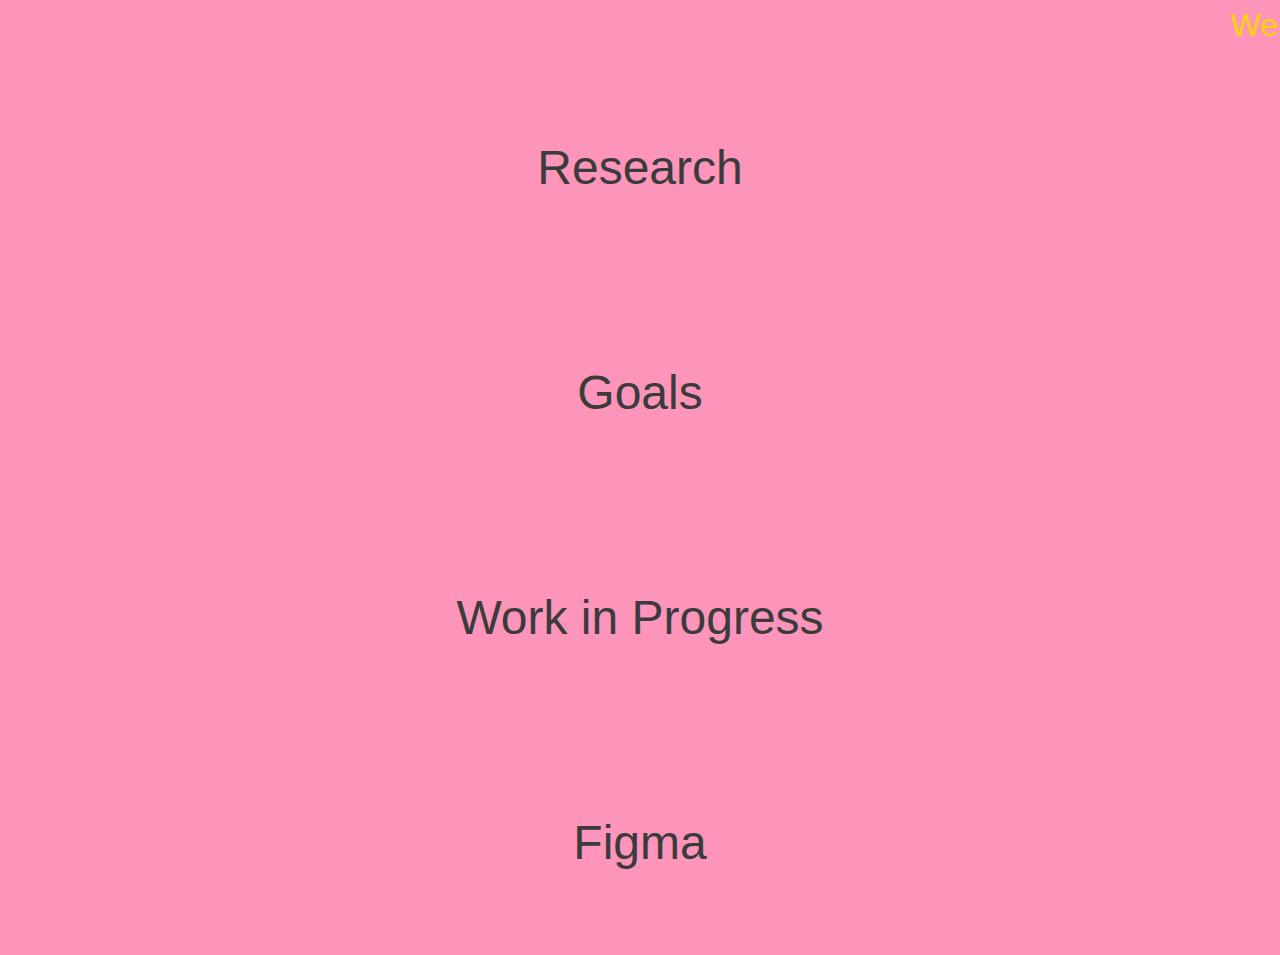
<file: index.html>
<!DOCTYPE html>
<html lang="en">
<head>
    <meta charset="UTF-8">
    <meta name="viewport" content="width=device-width, initial-scale=1.0">
    <title>Document</title>
    <link rel="stylesheet" href="style.css">
</head>
<body>
    <marquee>
        Welcome to The Prick Prod! Where Clearness is Correctness! Welcome to The Prick Prod! Where Clearness is Correctness! Welcome to The Prick Prod! Where Clearness is Correctness! Welcome to The Prick Prod! Where Clearness is Correctness! Welcome to The Prick Prod! Where Clearness is Correctness! Welcome to The Prick Prod! Where Clearness is Correctness! Welcome to The Prick Prod! Where Clearness is Correctness! Welcome to The Prick Prod! Where Clearness is Correctness! Welcome to The Prick Prod! Where Clearness is Correctness!
    </marquee>

    <section class="parent">     
        <a href="research.html"">Research</a>
        <a href="goals.html">Goals</a>
        <a href="password-game-copycat/indexy.html">Work in Progress</a>
        <a href="https://www.figma.com/proto/Vio7NJCC4sWtt9KUowhluD/DART349Midterm?type=design&node-id=1-2&scaling=min-zoom&page-id=0%3A1&starting-point-node-id=1%3A2">Figma</a>
        
    </section>
</body>
</html>
</file>
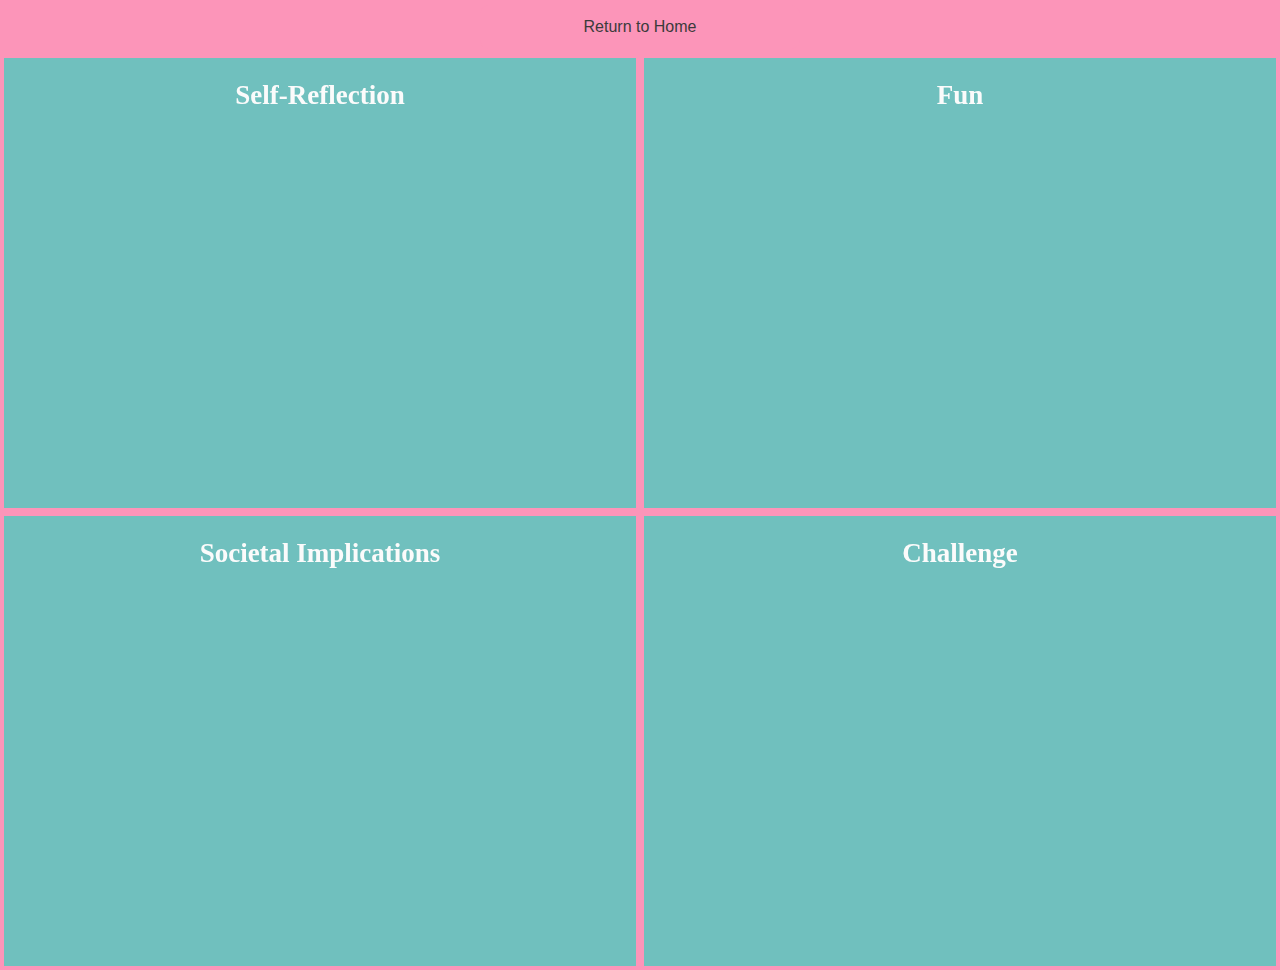
<file: goals.html>
<!DOCTYPE html>
<html lang="en">
<head>
    <meta charset="UTF-8">
    <meta name="viewport" content="width=device-width, initial-scale=1.0">
    <title>Document</title>
    <link rel="stylesheet" href="style.css">
</head>
<body>
    <nav>
        <center>
            <a href="index.html" class="button-1" role="button"> Return to Home</a>
        </center>
    </nav>
<div class="container"   style="display: inline-flexbox;">
    <div class="flip-card">
        <div class="flip-card-inner">
          <div class="flip-card-front"> 
            <h2>Self-Reflection</h2>
          </div>
          <div class="flip-card-back">
            <h1>Self-Reflection</h1> 
            <p>This project is making fun of the types of people who are overly critical of the way that people speak or write and those who tend to mince their words.</p> 
            <p>(The call is coming from inside the house)</p>
          </div>
        </div>
      </div>  

      <div class="flip-card">
        <div class="flip-card-inner">
          <div class="flip-card-front"> 
            <h2>Fun</h2>
          </div>
          <div class="flip-card-back">
            <h1>Fun</h1> 
            <p>Hopefully this site is fun enough that it makes the ridiculousness of censorship obvious to the user.<p>
            <p>But not too fun.</p> 
            <p> Aiming to tow the line between fun and minding bending frustration. </p>
            <p>Like Monopoly.</p>
          </div>
        </div>
      </div> 
      <div class="flip-card">
        <div class="flip-card-inner">
          <div class="flip-card-front"> 
            <h2>Societal Implications</h2>
          </div>
          <div class="flip-card-back">
            <h1>Implications</h1> 
            <p>We have this unparalleled watering down of words because of the internet. Terms once powerful have been bastardized to the point they no longer hold the same connotations for people</p> 
            <p>What does it mean for communication when "traumatized", "gaslit", or "literally" are used casually? If anything? </p>
            <p>The goal is to have the user to ponder these issues. </p>
          </div>
        </div>
      </div> 
      <div class="flip-card">
        <div class="flip-card-inner">
          <div class="flip-card-front">
            <h2>Challenge</h2> 
        </div>
          <div class="flip-card-back">
            <h1>Challenge</h1> 
            <p>This project will undoubtedly be very Javascript heavy considering all the variable statements. It's a mental challenge I look forward to tackling.</p> 
          </div>
        </div>
      </div> 
 </div> 
      
</body>
</html>
</file>
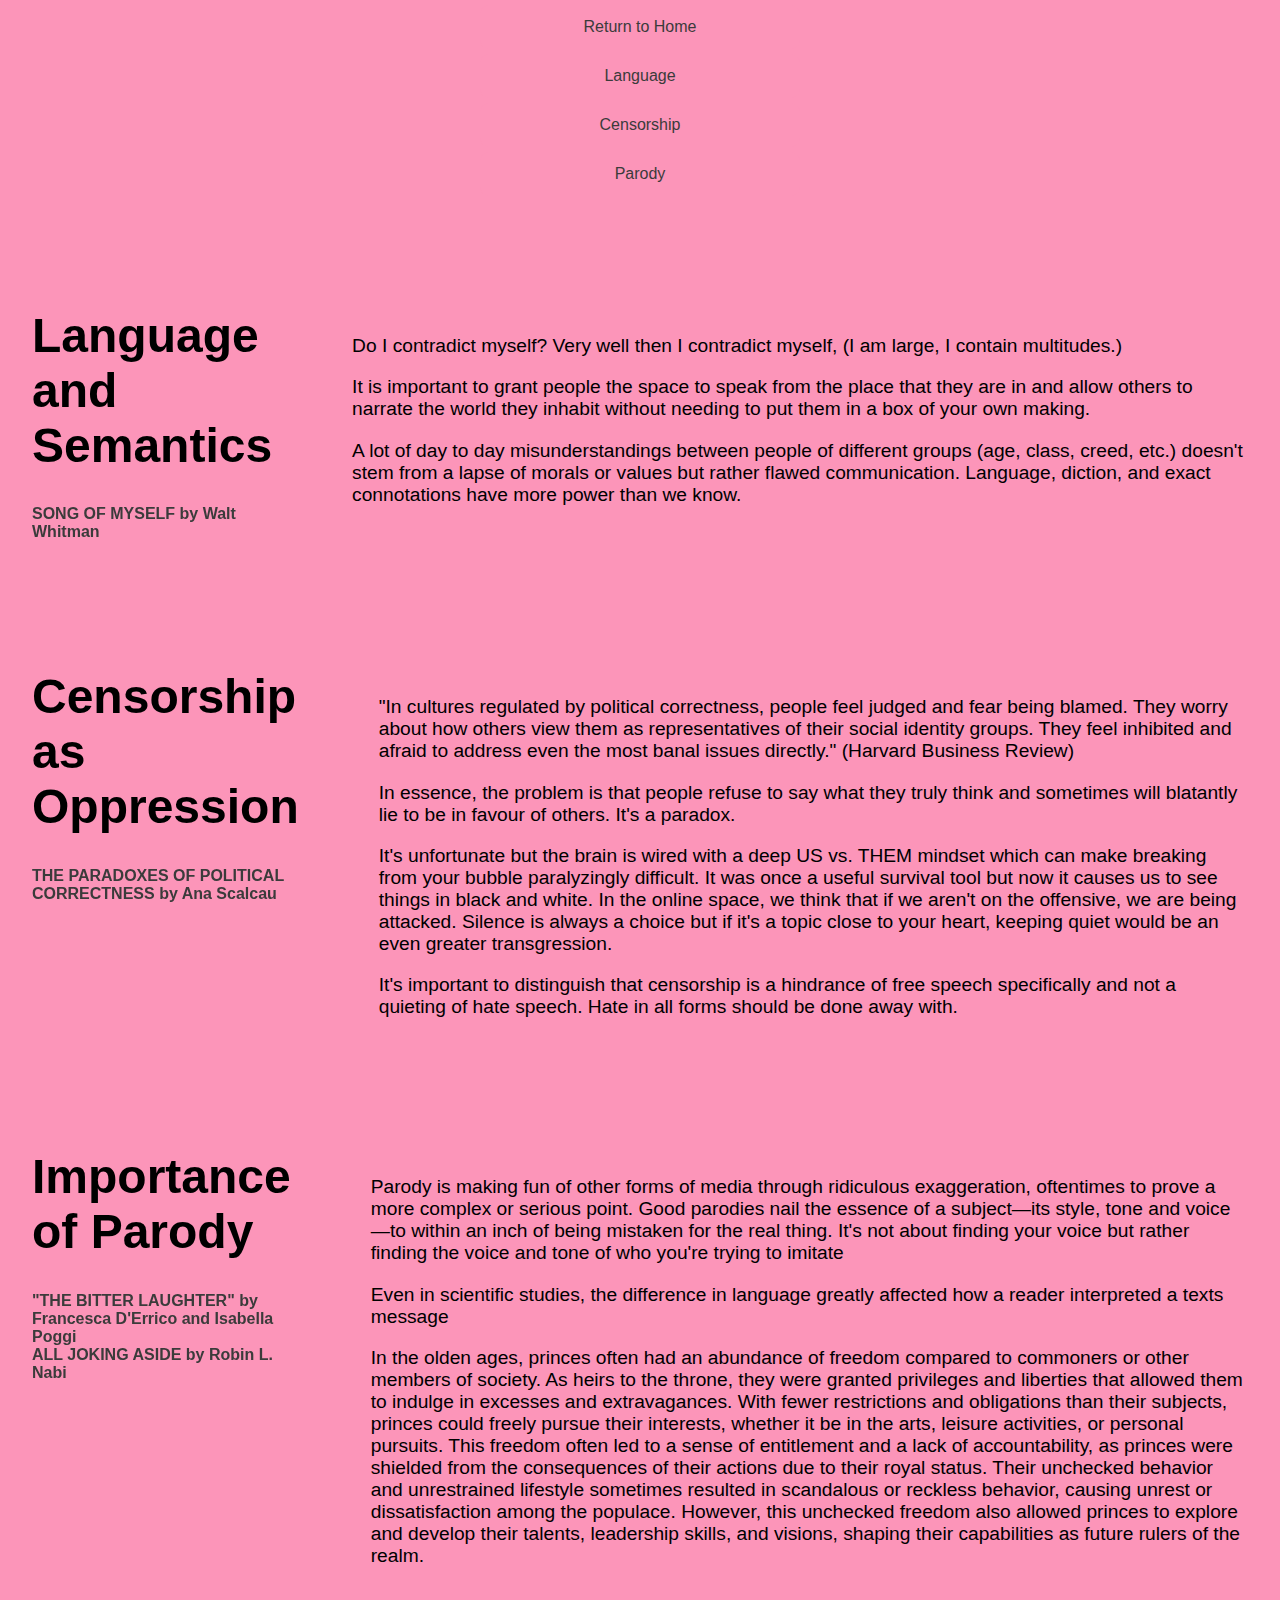
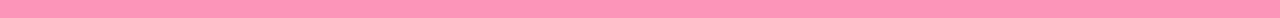
<file: research.html>
<!DOCTYPE html>
<html lang="en">
<head>
    <meta charset="UTF-8">
    <meta name="viewport" content="width=device-width, initial-scale=1.0">
    <title>Project Research</title>
    <link rel="stylesheet" href="style.css">
</head>
<body>
    <nav>
    <center>
        <a href="index.html" class="button-1" role="button"> Return to Home</a>
        <a href="#n1" class="button-1" role="button" >Language</a>
        <a href="#n2" class="button-1" role="button" >Censorship</a>
        <a href="#n3" class="button-1" role="button">Parody</a> 
    </center>
    </nav>
      
      <header id="n1" class="sticker-container">
        <hgroup class="stickme">
          <h1>Language and Semantics</h1>
          <h3>
            <a href="https://www.poetryfoundation.org/poems/45477/song-of-myself-1892-version">SONG OF MYSELF by Walt Whitman</a>

          </h3>
        </hgroup>
        <article class="information">
          <p>Do I contradict myself? Very well then I contradict myself, (I am large, I contain multitudes.)</p>
          <p>It is important to grant people the space to speak from the place that they are in and allow others to narrate the world they inhabit without needing to put them in a box of your own making. </p>
          <p>A lot of day to day misunderstandings between people of different groups (age, class, creed, etc.) doesn't stem from a lapse of morals or values but rather flawed communication. Language, diction, and exact connotations have more power than we know. </p>
          <p></p>
        </article>
      </header>
    
      <section id="n2" class="sticker-container">
        <hgroup class="stickme">
          <h1>Censorship as Oppression</h1>
          <h3>
            <a href="https://www.jstor.org/stable/26955974">THE PARADOXES OF POLITICAL CORRECTNESS by Ana Scalcau</a>
          </h3>
        </hgroup>
        <article class="information">
          <p>"In cultures regulated by political correctness, people feel judged and fear being blamed. They worry about how others view them as representatives of their social identity groups. They feel inhibited and afraid to address even the most banal issues directly." (Harvard Business Review)</p>
          <p>In essence, the problem is that people refuse to say what they truly think and sometimes will blatantly lie to be in favour of others. It's a paradox.</p>
          <p>It's unfortunate but the brain is wired with a deep US vs. THEM mindset which can make breaking from your bubble paralyzingly difficult. It was once a useful survival tool but now it causes us to see things in black and white. In the online space, we think that if we aren't on the offensive, we are being attacked. Silence is always a choice but if it's a topic close to your heart, keeping quiet would be an even greater transgression. </p>
          <p>It's important to distinguish that censorship is a hindrance of free speech specifically and not a quieting of hate speech. Hate in all forms should be done away with. </p>
        </article>
      </section>
    
      <section id="n3" class="sticker-container">
        <hgroup class="stickme">
          <h1>Importance of Parody</h1>
          <h3>
            <a href="https://www.ncbi.nlm.nih.gov/pmc/articles/PMC4977313/">"THE BITTER LAUGHTER" by Francesca D'Errico and Isabella Poggi </a>
            <a href="https://doi.org/10.1080/03637750701196896">ALL JOKING ASIDE by Robin L. Nabi </a>
          </h3>
        </hgroup>
        <article class="information">
          <p>Parody is making fun of other forms of media through ridiculous exaggeration, oftentimes to prove a more complex or serious point. Good parodies nail the essence of a subject—its style, tone and voice—to within an inch of being mistaken for the real thing. It's not about finding your voice but rather finding the voice and tone of who you're trying to imitate</p>
          <p>Even in scientific studies, the difference in language greatly affected how a reader interpreted a texts message</p>
          <p>In the olden ages, princes often had an abundance of freedom compared to commoners or other members of society. As heirs to the throne, they were granted privileges and liberties that allowed them to indulge in excesses and extravagances. With fewer restrictions and obligations than their subjects, princes could freely pursue their interests, whether it be in the arts, leisure activities, or personal pursuits. This freedom often led to a sense of entitlement and a lack of accountability, as princes were shielded from the consequences of their actions due to their royal status. Their unchecked behavior and unrestrained lifestyle sometimes resulted in scandalous or reckless behavior, causing unrest or dissatisfaction among the populace. However, this unchecked freedom also allowed princes to explore and develop their talents, leadership skills, and visions, shaping their capabilities as future rulers of the realm.</p>
        </article>
      </section>   
</body>
</html>
</file>
<file: style.css>
body {
    margin:0;
    font-size: 3rem;
    background-color:rgb(252, 149, 185);
    font-family: Georgia, 'Times New Roman', Times, serif}

marquee {
    font-family: "Haas Grot Text R Web", "Helvetica Neue", Helvetica, Arial, sans-serif;
    color: gold;
    font-size: 2rem;
    margin: 0;}

.parent {
    width:100%;
    min-height: 100vh;
    height: auto;
    display: flex;
    flex-direction: column;
    font-family: Arial, Helvetica, sans-serif;}

h1 { 
    font-size: 3rem;
    font-family: Arial, Helvetica, sans-serif;
}
h3 {
    font-size: 1rem;
    font-family: Arial, Helvetica, sans-serif;

}
a:link {
    background-color: rgb(252, 149, 185);
    color: rgb(59, 59, 59);
    flex:1;
    display:flex;
    justify-content: center;
    align-items: center;
    text-decoration: none;}

a:hover { 
    background-color: rgb(247, 120, 162);
    color: black;}

a:visited {
    color: rgb(2, 62, 2);}

html {
    scroll-behavior: smooth;}

.sticker-container {
    display:flex;
    justify-content: flex-start;
    align-items: baseline;
    margin: 2rem ;
    padding-top: 3rem;}
  
.stickme {
    position: sticky;
    top:3rem;
    flex:2;
    font-size: 2rem;}

.information {
    font-size: 1.2rem;
    padding-left: 5rem;
    font-family: Arial, Helvetica, sans-serif;}

.button-1 {
    align-items: center;
    background-color: #EA4C89;
    background: none;
    border-radius: 9px;
    border-style: none;
    box-sizing: unset;
    cursor: pointer;
    display: block;
    font-family: "Haas Grot Text R Web", "Helvetica Neue", Helvetica, Arial, sans-serif;
    font-size: 16px;
    font-weight: 400;
  height: 2rem;
  line-height: 30px;
  list-style: none;
  margin: 5px;
  outline: none;
  padding: 6px 10px;
  position:;
  text-align: center;
  text-decoration: none;
  transition: color 100ms;
  vertical-align: middle;
  user-select: none;
  -webkit-user-select: none;
  width: 300px; }

.button-1:hover,
.button-1:focus {
  background-color: #F082AC;}

.container {
    display: grid;
    grid-template-columns: repeat(2, 1fr) ;}

/* The flip card container - set the width and height to whatever you want. We have added the border property to demonstrate that the flip itself goes out of the box on hover (remove perspective if you don't want the 3D effect */
.flip-card {
    background-color: transparent;
    width: ;
    height: 50vh;
    margin: 3px;
    border: 1px solid transparent;
    perspective: 1000px; /* Remove this if you don't want the 3D effect */
  }
  
  /* This container is needed to position the front and back side */
.flip-card-inner {
    position: relative;
    width: 100%;
    height: 100%;
    text-align: center;
    transition: transform 0.8s;
    transform-style: preserve-3d;}
  
  /* Do an horizontal flip when you move the mouse over the flip box container */
.flip-card:hover .flip-card-inner { transform: rotateY(180deg);}
  
  /* Position the front and back side */
  .flip-card-front, .flip-card-back {
    position: absolute;
    width: 100%;
    height: 100%;
    -webkit-backface-visibility: hidden; /* Safari */
    backface-visibility: hidden;
    font-size: large; }
  
  .flip-card-front {
    background-color: rgb(112, 192, 190);
    color: rgb(251, 251, 251);}

  .flip-card-back {
    background-color: rgb(169, 106, 185);
    color: white;
    transform: rotateY(180deg);}
</file>
